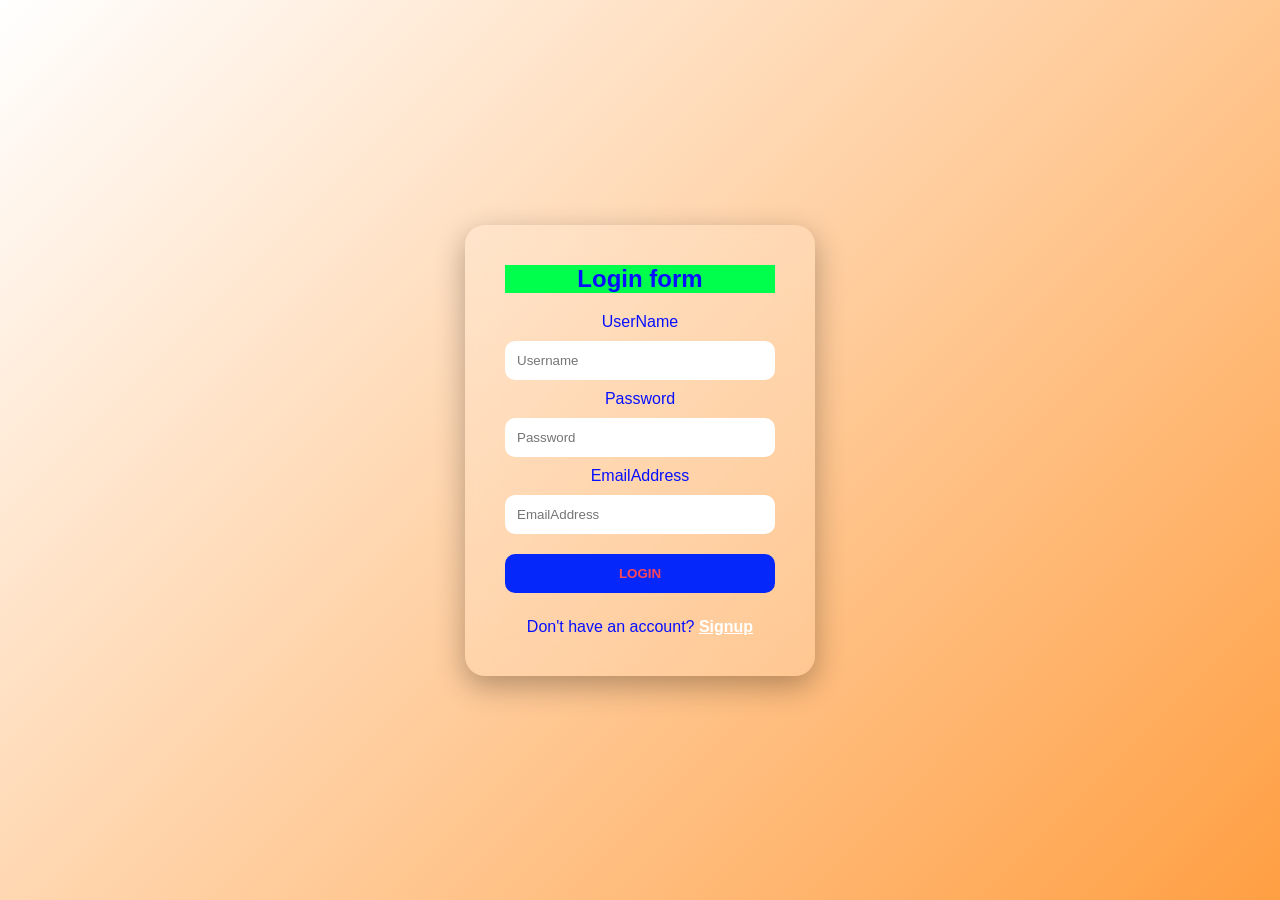
<file: login.html>
<!DOCTYPE html>
<html lang="en">
<head>
    <meta charset="UTF-8">
    <meta name="viewport" content="width=device-width, initial-scale=1.0">
    <title>login</title>
</head>
<style>
*{
margin:0;
padding:0;
box-sizing:border-box;
font-family:Arial, sans-serif;
}

body{
display:flex;
justify-content:center;
align-items:center;
height:100vh;
background:linear-gradient(135deg,white,#ff9f43);
}

#frm{
background:rgba(255,255,255,0.15);
backdrop-filter:blur(15px);
padding:40px;
border-radius:20px;
width:350px;
text-align:center;
box-shadow:0 10px 30px rgba(0,0,0,0.3);
color:rgb(7, 15, 255);
animation:fadeIn 0.8s ease-in-out;
}

h3{
margin-bottom:20px;
font-size:24px;
}

input, select{
width:100%;
padding:12px;
margin:10px 0;
border:none;
border-radius:10px;
outline:none;
}

#button{
background:rgb(6, 39, 249);
color:#ff4757;
font-weight:bold;
cursor:pointer;
transition:0.3s;
}

#button:hover{
transform:scale(1.05);
box-shadow:0 5px 15px rgba(3, 248, 93, 0.3);
}

.signup-text{
margin-top:15px;
}

.signup-text a{
color:white;
font-weight:bold;
text-decoration:underline;
}

@keyframes fadeIn{
from{opacity:0;transform:translateY(-20px);}
to{opacity:1;transform:translateY(0);}
}

</style>
<body>
   <div id="frm">
<h3 style="width: auto;background-color: rgb(0, 255, 76);" >Login form</h3>

<form id="loginForm">
<label for="UserName">UserName</label>
<input type="text"
id="loginUsername"
placeholder="Username"
required>
<label for="password">Password</label>
<input type="password"
id="loginPassword"
placeholder="Password"
required>
<label for="Email">EmailAddress</label>
<input type="text"
id="loginEmailaddress"
placeholder="EmailAddress"
required>

<input type="submit" id="button" value="LOGIN">
</form>

<p class="signup-text">
Don't have an account? <a href="signup.html">Signup</a>
</p>

</div> 
    
</body>
</html>
</file>
